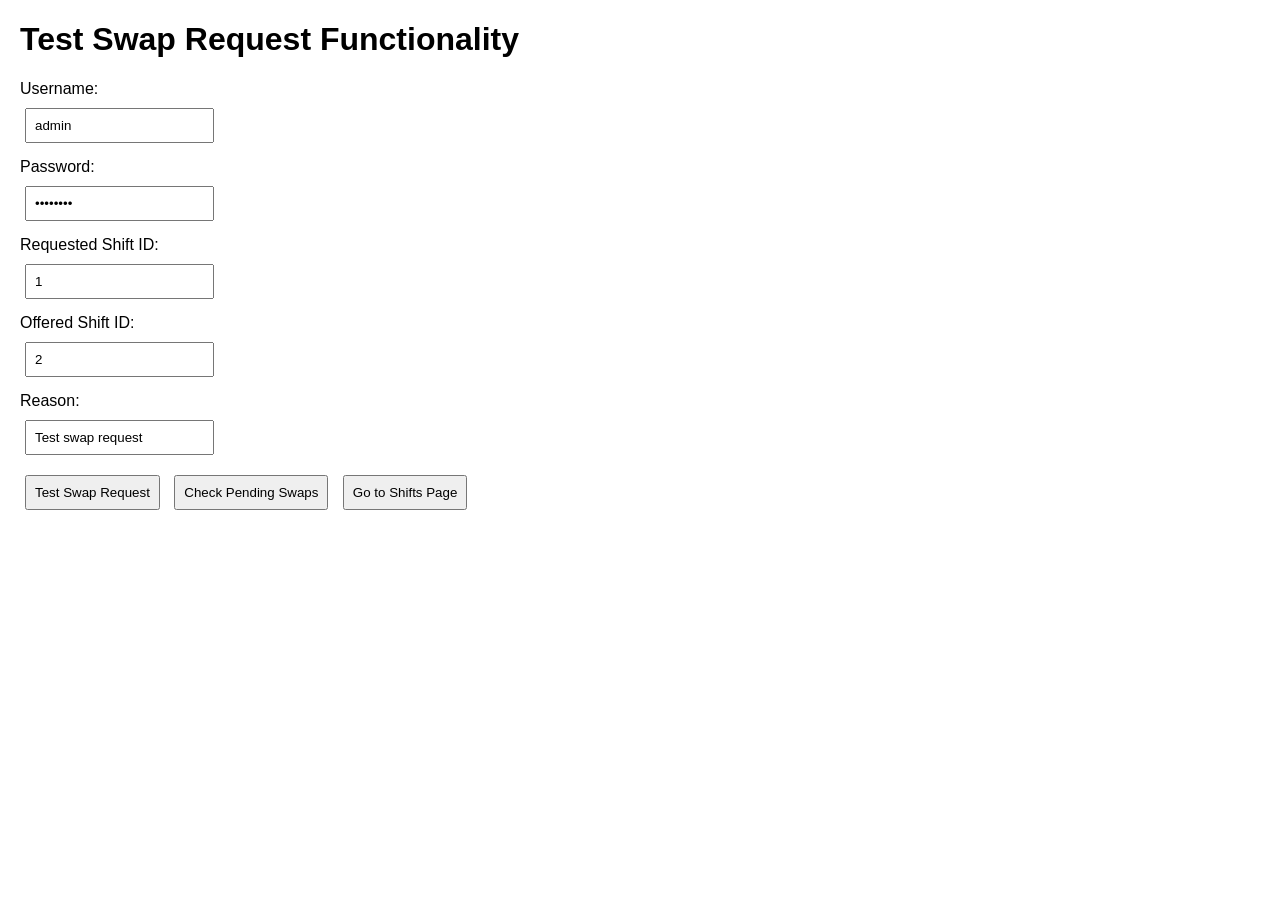
<file: EMS_/EMS_Repo-main/new ems/new ems/ems2.0/ems/src/main/resources/static/test-swap-request.html>
<!DOCTYPE html>
<html>
<head>
    <title>Test Swap Request</title>
    <style>
        body { font-family: Arial, sans-serif; margin: 20px; }
        .form-group { margin: 10px 0; }
        label { display: block; margin-bottom: 5px; }
        input, button { padding: 8px; margin: 5px; }
        .result { margin: 20px 0; padding: 10px; border: 1px solid #ccc; }
        .success { background-color: #d4edda; border-color: #c3e6cb; }
        .error { background-color: #f8d7da; border-color: #f5c6cb; }
    </style>
</head>
<body>
    <h1>Test Swap Request Functionality</h1>
    
    <div class="form-group">
        <label>Username:</label>
        <input type="text" id="username" value="admin" placeholder="Enter username">
    </div>
    
    <div class="form-group">
        <label>Password:</label>
        <input type="password" id="password" value="admin123" placeholder="Enter password">
    </div>
    
    <div class="form-group">
        <label>Requested Shift ID:</label>
        <input type="number" id="requestedShiftId" value="1" placeholder="Enter shift ID to request">
    </div>
    
    <div class="form-group">
        <label>Offered Shift ID:</label>
        <input type="number" id="offeredShiftId" value="2" placeholder="Enter your shift ID">
    </div>
    
    <div class="form-group">
        <label>Reason:</label>
        <input type="text" id="reason" value="Test swap request" placeholder="Enter reason">
    </div>
    
    <button onclick="testSwapRequest()">Test Swap Request</button>
    <button onclick="checkPendingSwaps()">Check Pending Swaps</button>
    <button onclick="goToShifts()">Go to Shifts Page</button>
    
    <div id="result" class="result" style="display: none;"></div>

    <script>
        function showResult(message, isSuccess = true) {
            const resultDiv = document.getElementById('result');
            resultDiv.style.display = 'block';
            resultDiv.className = `result ${isSuccess ? 'success' : 'error'}`;
            resultDiv.innerHTML = message;
        }

        async function testSwapRequest() {
            const username = document.getElementById('username').value;
            const password = document.getElementById('password').value;
            const requestedShiftId = document.getElementById('requestedShiftId').value;
            const offeredShiftId = document.getElementById('offeredShiftId').value;
            const reason = document.getElementById('reason').value;
            
            showResult('Testing swap request...', true);
            
            try {
                // First, try to login using form submission
                const loginForm = document.createElement('form');
                loginForm.method = 'POST';
                loginForm.action = '/login';
                loginForm.style.display = 'none';
                
                const usernameField = document.createElement('input');
                usernameField.type = 'hidden';
                usernameField.name = 'username';
                usernameField.value = username;
                
                const passwordField = document.createElement('input');
                passwordField.type = 'hidden';
                passwordField.name = 'password';
                passwordField.value = password;
                
                loginForm.appendChild(usernameField);
                loginForm.appendChild(passwordField);
                document.body.appendChild(loginForm);
                
                // Submit the form
                loginForm.submit();
                
                // Wait a bit then try the swap request
                setTimeout(async () => {
                    try {
                        const formData = new FormData();
                        formData.append('requestedShiftId', requestedShiftId);
                        formData.append('offeredShiftId', offeredShiftId);
                        formData.append('reason', reason);
                        
                        const swapResponse = await fetch('/shifts/swap-request', {
                            method: 'POST',
                            body: formData,
                            credentials: 'include'
                        });
                        
                        if (swapResponse.ok) {
                            showResult('✅ Swap request created successfully! Check the shifts page for pending requests.', true);
                        } else {
                            showResult('❌ Failed to create swap request. Status: ' + swapResponse.status, false);
                        }
                    } catch (error) {
                        showResult('❌ Error creating swap request: ' + error.message, false);
                    }
                }, 1000);
                
            } catch (error) {
                showResult('❌ Error: ' + error.message, false);
            }
        }
        
        async function checkPendingSwaps() {
            showResult('Checking pending swaps...', true);
            
            try {
                const response = await fetch('/shifts', {
                    credentials: 'include'
                });
                
                if (response.ok) {
                    const html = await response.text();
                    if (html.includes('Pending Swap Requests')) {
                        showResult('✅ Pending swap requests section found in shifts page!', true);
                    } else {
                        showResult('❌ Pending swap requests section not found.', false);
                    }
                } else {
                    showResult('❌ Failed to access shifts page. Status: ' + response.status, false);
                }
            } catch (error) {
                showResult('❌ Error: ' + error.message, false);
            }
        }
        
        function goToShifts() {
            window.open('/shifts', '_blank');
        }
    </script>
</body>
</html>
</file>
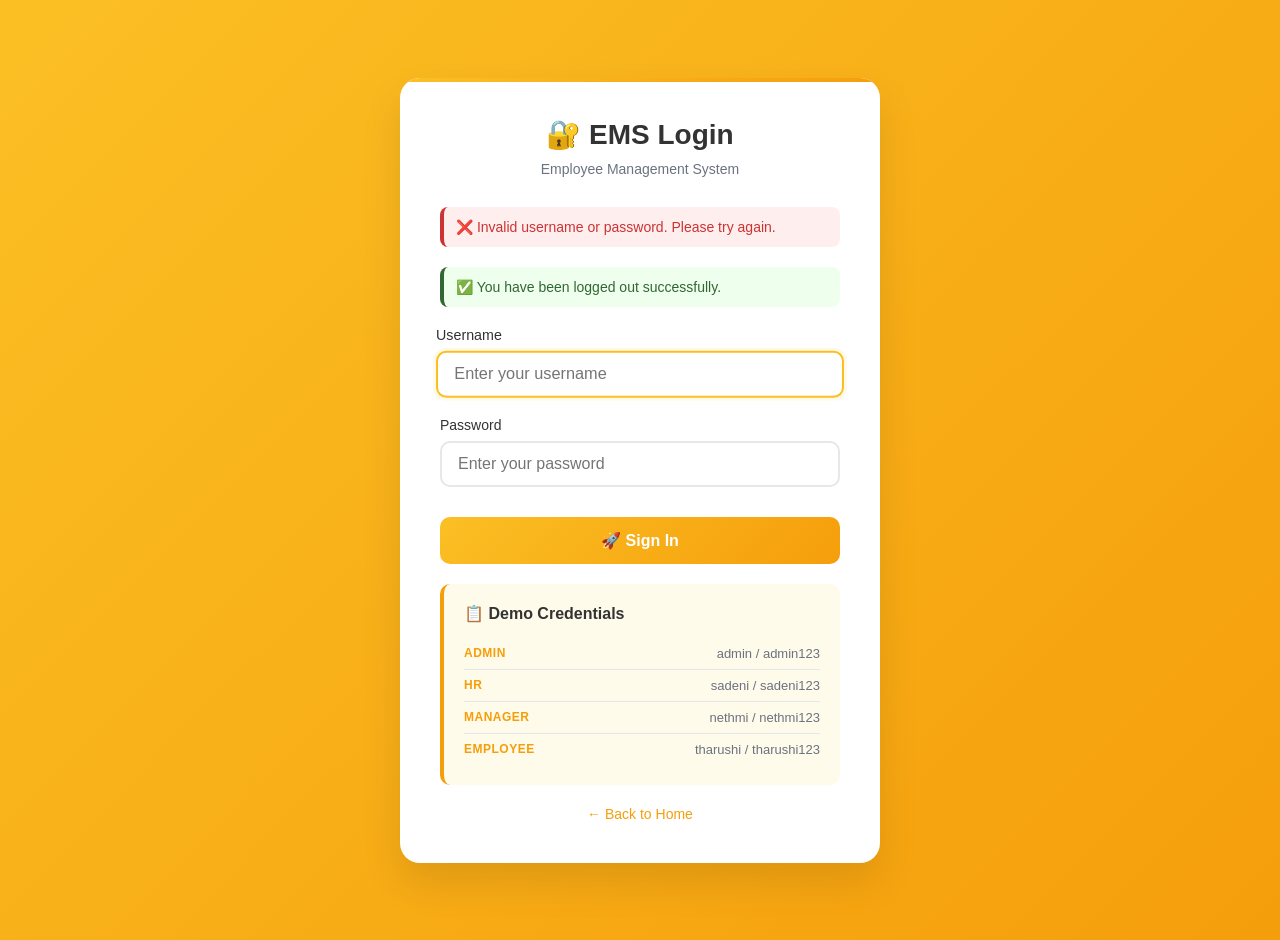
<file: EMS_/EMS_Repo-main/new ems/new ems/ems2.0/ems/src/main/resources/templates/login.html>
<!DOCTYPE html>
<html lang="en" xmlns:th="http://www.thymeleaf.org">
<head>
    <meta charset="UTF-8">
    <meta name="viewport" content="width=device-width, initial-scale=1.0">
    <title>Login - EMS</title>
    <link rel="stylesheet" th:href="@{/css/styles.css}">
    <style>
        body {
            background: linear-gradient(135deg, #fbbf24 0%, #f59e0b 100%);
            min-height: 100vh;
            display: flex;
            align-items: center;
            justify-content: center;
            font-family: 'Segoe UI', Tahoma, Geneva, Verdana, sans-serif;
            margin: 0;
            padding: 20px;
        }

        .login-container {
            background: white;
            border-radius: 20px;
            box-shadow: 0 20px 40px rgba(0, 0, 0, 0.1);
            padding: 40px;
            width: 100%;
            max-width: 400px;
            position: relative;
            overflow: hidden;
        }

        .login-container::before {
            content: '';
            position: absolute;
            top: 0;
            left: 0;
            right: 0;
            height: 4px;
            background: linear-gradient(90deg, #fbbf24, #f59e0b);
        }

        .login-header {
            text-align: center;
            margin-bottom: 30px;
        }

        .login-header h1 {
            color: #333;
            font-size: 28px;
            font-weight: 600;
            margin: 0 0 10px 0;
        }

        .login-header p {
            color: #6b7280;
            font-size: 14px;
            margin: 0;
        }

        .form-group {
            margin-bottom: 20px;
        }

        .form-group label {
            display: block;
            color: #333;
            font-weight: 500;
            margin-bottom: 8px;
            font-size: 14px;
        }

        .form-control {
            width: 100%;
            padding: 12px 16px;
            border: 2px solid #e5e7eb;
            border-radius: 10px;
            font-size: 16px;
            transition: all 0.3s ease;
            box-sizing: border-box;
        }

        .form-control:focus {
            outline: none;
            border-color: #fbbf24;
            box-shadow: 0 0 0 3px rgba(251, 191, 36, 0.1);
        }

        .btn-login {
            width: 100%;
            background: linear-gradient(135deg, #fbbf24 0%, #f59e0b 100%);
            color: white;
            border: none;
            padding: 14px;
            border-radius: 10px;
            font-size: 16px;
            font-weight: 600;
            cursor: pointer;
            transition: all 0.3s ease;
            margin-top: 10px;
        }

        .btn-login:hover {
            transform: translateY(-2px);
            box-shadow: 0 10px 20px rgba(251, 191, 36, 0.3);
        }

        .btn-login:active {
            transform: translateY(0);
        }

        .error-message {
            background: #fee;
            color: #c33;
            padding: 12px;
            border-radius: 8px;
            margin-bottom: 20px;
            border-left: 4px solid #c33;
            font-size: 14px;
        }

        .demo-credentials {
            background: #fffbea;
            border-radius: 10px;
            padding: 20px;
            margin-top: 20px;
            border-left: 4px solid #f59e0b;
        }

        .demo-credentials h3 {
            color: #333;
            font-size: 16px;
            margin: 0 0 15px 0;
            font-weight: 600;
        }

        .credential-item {
            display: flex;
            justify-content: space-between;
            align-items: center;
            padding: 8px 0;
            border-bottom: 1px solid #e5e7eb;
        }

        .credential-item:last-child {
            border-bottom: none;
        }

        .credential-role {
            font-weight: 600;
            color: #f59e0b;
            font-size: 12px;
            text-transform: uppercase;
            letter-spacing: 0.5px;
        }

        .credential-details {
            font-size: 13px;
            color: #6b7280;
        }

        .back-to-home {
            text-align: center;
            margin-top: 20px;
        }

        .back-to-home a {
            color: #f59e0b;
            text-decoration: none;
            font-size: 14px;
            font-weight: 500;
        }

        .back-to-home a:hover {
            text-decoration: underline;
        }

        @media (max-width: 480px) {
            .login-container {
                padding: 30px 20px;
                margin: 10px;
            }

            .login-header h1 {
                font-size: 24px;
            }
        }
    </style>
</head>
<body>
<div class="login-container">
    <div class="login-header">
        <h1>🔐 EMS Login</h1>
        <p>Employee Management System</p>
    </div>

    <!-- Error Message -->
    <div th:if="${param.error}" class="error-message">
        ❌ Invalid username or password. Please try again.
    </div>

    <!-- Logout Message -->
    <div th:if="${param.logout}" class="error-message" style="background: #efe; color: #363; border-left-color: #363;">
        ✅ You have been logged out successfully.
    </div>

    <!-- Login Form -->
    <form th:action="@{/login}" method="post">
        <div class="form-group">
            <label for="username">Username</label>
            <input type="text" id="username" name="username" class="form-control"
                   placeholder="Enter your username" required autofocus>
        </div>

        <div class="form-group">
            <label for="password">Password</label>
            <input type="password" id="password" name="password" class="form-control"
                   placeholder="Enter your password" required>
        </div>

        <button type="submit" class="btn-login">
            🚀 Sign In
        </button>
    </form>

    <!-- Demo Credentials -->
    <div class="demo-credentials">
        <h3>📋 Demo Credentials</h3>

        <div class="credential-item">
            <div class="credential-role">Admin</div>
            <div class="credential-details">admin / admin123</div>
        </div>

        <div class="credential-item">
            <div class="credential-role">HR</div>
            <div class="credential-details">sadeni / sadeni123</div>
        </div>

        <div class="credential-item">
            <div class="credential-role">Manager</div>
            <div class="credential-details">nethmi / nethmi123</div>
        </div>

        <div class="credential-item">
            <div class="credential-role">Employee</div>
            <div class="credential-details">tharushi / tharushi123</div>
        </div>
    </div>

    <div class="back-to-home">
        <a th:href="@{/}">← Back to Home</a>
    </div>
</div>

<script>
    // Add some interactive effects
    document.addEventListener('DOMContentLoaded', function() {
        const inputs = document.querySelectorAll('.form-control');
        inputs.forEach(input => {
            input.addEventListener('focus', function() {
                this.parentElement.style.transform = 'scale(1.02)';
            });

            input.addEventListener('blur', function() {
                this.parentElement.style.transform = 'scale(1)';
            });
        });

        // Auto-fill demo credentials on click
        const credentialItems = document.querySelectorAll('.credential-item');
        credentialItems.forEach(item => {
            item.addEventListener('click', function() {
                const details = this.querySelector('.credential-details').textContent;
                const [username, password] = details.split(' / ');

                document.getElementById('username').value = username;
                document.getElementById('password').value = password;

                // Add visual feedback
                this.style.background = '#fef3c7';
                setTimeout(() => {
                    this.style.background = '';
                }, 1000);
            });
        });
    });
</script>
</body>
</html>
</file>
